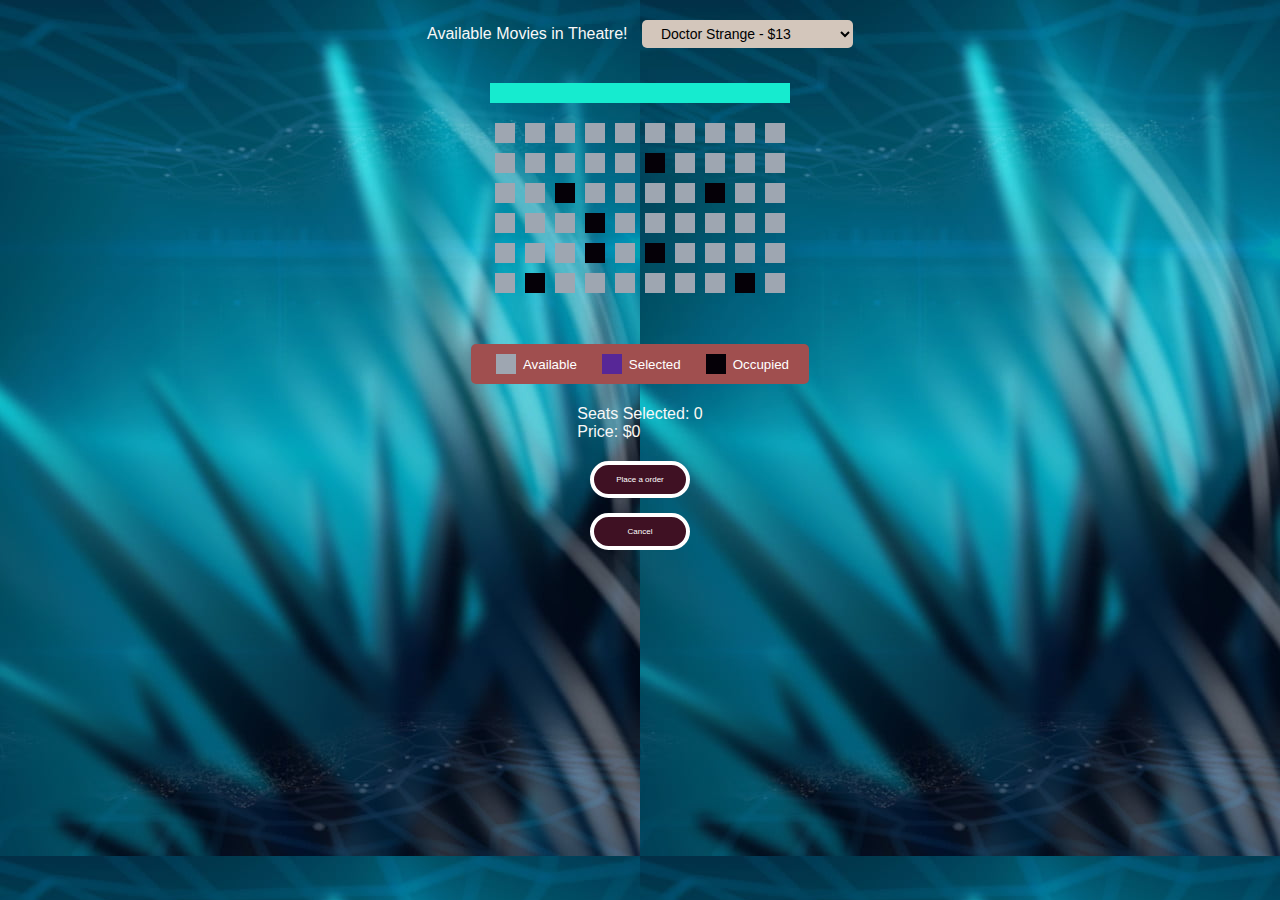
<file: index.html>
<!DOCTYPE html>
<html>
    <head>
        <title> Movie Seat Booking </title>
        <link rel="stylesheet" type="text/css" href="style.css">
        
    </head>
    <body>
        
        
        <div class="movie_select">
            <label>Available Movies in Theatre!</label>
            <select id="movie">

            
                <option value="13">Doctor Strange - $13</option>
                <option value="26">Jurassic Park - $26</option>
                <option value="23">Pirates of Carribean - $23</option>
                <option value="18">Angry Bird - $18</option>
                <option value="20">Fast and Furious- $20</option>
            </select> 
        </div>

        
        <div class="container">
        
            <div class="screen"></div>
            <div class="row">
                

                <div class="seat"> </div>
                <div class="seat"></div>
                <div class="seat"></div>
                <div class="seat"></div>
                <div class="seat"></div>
                <div class="seat"></div>
                <div class="seat"></div>
                <div class="seat"></div>
                <div class="seat"></div>
                <div class="seat"></div>
            </div>

            <div class="row">

                <div class="seat"></div>
                <div class="seat"></div>
                <div class="seat"></div>
                <div class="seat"></div>
                <div class="seat"></div>
                <div class="seat occupied"></div>
                <div class="seat"></div>
                <div class="seat"></div>
                <div class="seat"></div>
                <div class="seat"></div>
            </div>

            <div class="row">

                <div class="seat"></div>
                <div class="seat"></div>
                <div class="seat occupied"></div>
                <div class="seat"></div>
                <div class="seat"></div>
                <div class="seat"></div>
                <div class="seat"></div>
                <div class="seat occupied"></div>
                <div class="seat"></div>
                <div class="seat "></div>
            </div>

            <div class="row">

                <div class="seat"></div>
                <div class="seat"></div>
                <div class="seat"></div>
                <div class="seat occupied"></div>
                <div class="seat"></div>
                <div class="seat"></div>
                <div class="seat"></div>
                <div class="seat"></div>
                <div class="seat"></div>
                <div class="seat"></div>
            </div><div class="row">
                <div class="seat"></div>
                <div class="seat"></div>
                <div class="seat"></div>
                <div class="seat occupied"></div>
                <div class="seat"></div>
                <div class="seat occupied"></div>
                <div class="seat"></div>
                <div class="seat"></div>
                <div class="seat"></div>
                <div class="seat"></div>
            </div><div class="row">
                <div class="seat"></div>
                <div class="seat occupied"></div>
                <div class="seat"></div>
                <div class="seat"></div>
                <div class="seat"></div>
                <div class="seat"></div>
                <div class="seat"></div>
                <div class="seat"></div>
                <div class="seat occupied"></div>
                <div class="seat"></div>
            </div>
        </div>
       
        <ul class="showcase">
            <li>
                <div class="seat"></div>
                <small>Available</small>
            </li>
            <li>
                <div class="seat selected"></div>
                <small>Selected</small>
            </li>
            <li>
                <div class="seat occupied"></div>
                <small>Occupied</small>
            </li>
        </ul>
        <p class="text">
            
            Seats Selected: <span id ="count">0</span> <br>Price: $<span id="price">0</span>
        </p>
        
        <button onclick="document.location='pay.html'">Place a order</button>
        
        <button onclick="document.location='index.html'">Cancel</button>
        </span>
        <script type="text/javascript" src="movie.js"></script>
</body>
</html>
</file>
<file: style.css>
*{
    box-sizing: border-box;
}

body{
    background-image: url("myimg.jpg");
  
    color:rgb(248, 248, 248);
    display: flex;
    flex-direction: column;
    align-items: center;
    height:100vh;
    font-family: Arial, Helvetica, sans-serif;
    margin: 0;
}

.movie_select{
    margin: 20px 0;
}

.movie_select select{
    background-color: rgb(211, 198, 187);
    border: 0;
    border-radius: 5px;
    font-size: 14px;
    margin-left: 10px;
    padding:5px 15px 5px 15px;

}

.container{
    perspective: 1000px;
    margin-bottom: 30px;
}

.seat{
    background-color:rgb(158, 166, 177);
    height: 20px;
    width: 20px;
    margin: 5px;
}

.seat.selected{
    background-color:rgb(87, 39, 151) ;
}
.seat.occupied{
    background-color: rgb(5, 0, 7);
}

.seat:not(.occupied):hover{
    cursor:pointer;
    transform: scale(1.2);
}
.showcase .seat:not(.occupied):hover{
    cursor: default;
    transform: scale(1);
}
.showcase{
    background:rgb(160, 79, 79);
    padding: 5px 10px;
    border-radius: 5px;
    color:white;
    list-style-type: none;
    display: flex;
    justify-content: space-between ;
}
.showcase li{
    display: flex;
    align-items: center;
    justify-content: center;
    margin:0 10px;
}
.showcase li small{
    
    margin-left: 2px;
}

.row{
    display: flex;
}

.screen{
    background-color: rgb(22, 235, 207);
    height:20px;
    width:300px;
    margin:15px 0;
    box-shadow: darkgrey;
}

p.text{
    margin: 5px 0;
}
p.text span{
    color:floralwhite;
}
button {
	background-color: #3f1123;
	border: 4px solid;
	border-radius: 20px;
	color: #fff;
	display: block;
	font-family: inherit;
	font-size: 8px;
	padding: 10px;
	margin-top: 15px;
	width: 100px;
}
h1{
    font-size: 70px;
    background-color: rgb(185, 58, 58);
}
</file>
